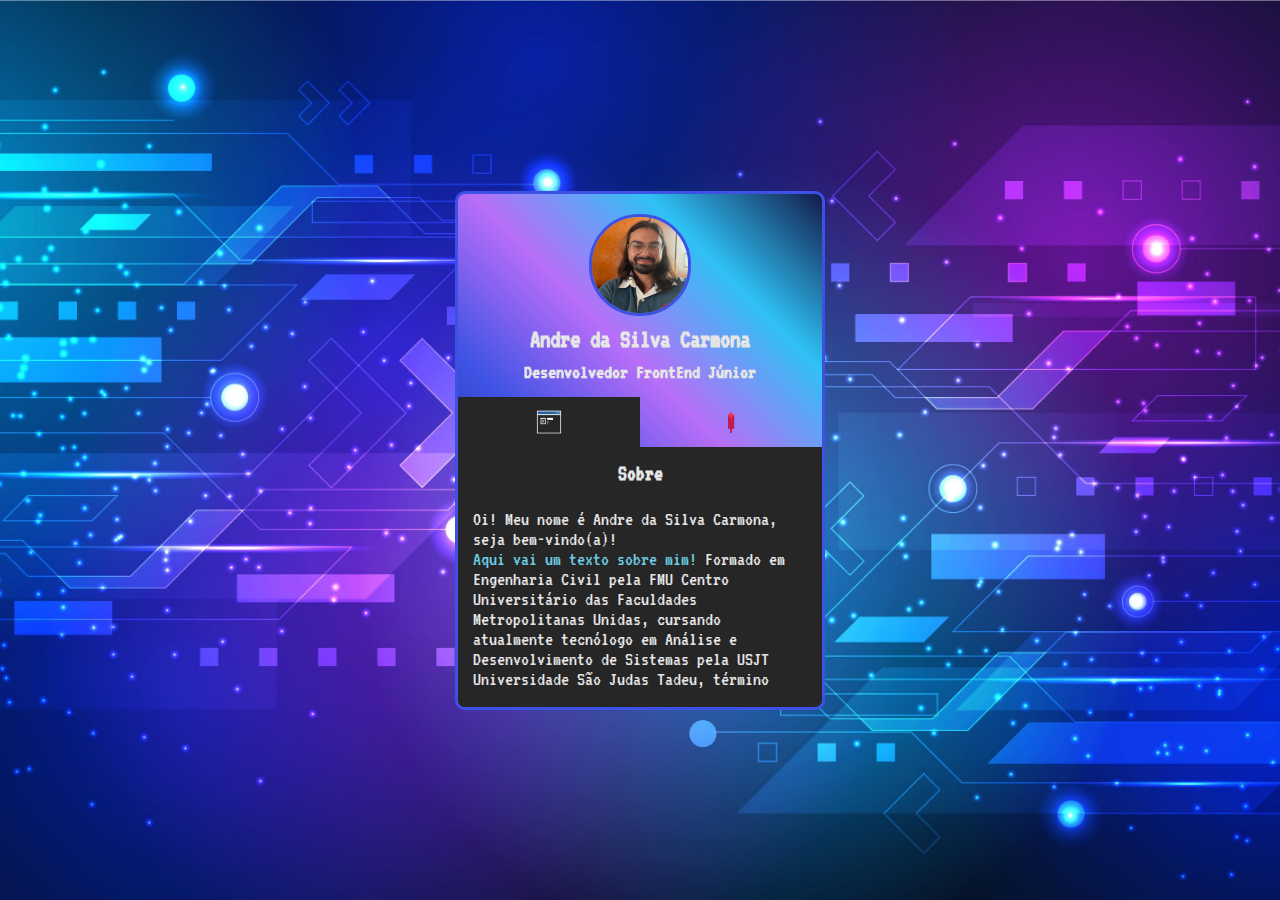
<file: index.html>
<!DOCTYPE html>
<html lang="pt-br">
<head>
    <meta charset="UTF-8">
    <meta http-equiv="X-UA-Compatible" content="IE=edge">
    <meta name="viewport" content="width=device-width, initial-scale=1.0">

    <!--fonte: VT323-->
    <link rel="preconnect" href="https://fonts.googleapis.com">
    <link rel="preconnect" href="https://fonts.gstatic.com" crossorigin>
    <link href="https://fonts.googleapis.com/css2?family=VT323&display=swap" rel="stylesheet">

    <link rel="stylesheet" href="src/CSS/reset.css">
    <link rel="stylesheet" href="src/CSS/style.css">
    <link rel="stylesheet" href="src/CSS/rolagem.css">

    <title>Mini Portfólio - Andre Carmona</title>
</head>
<body>
    <main class="cartao">
        <div class="minhas-informacoes">
            <img src="src/imagens/eu96x96.png" alt="foto de perfil">
            <h1 class="nome">Andre da Silva Carmona</h1>
            <h2 class="cargo">Desenvolvedor FrontEnd Júnior</h2>
        </div>

        <div class="conteudo">
            <ul class="abas">
                <li class="aba selecionado" id="sobre-mim">
                    <img src="src/imagens/sobre.gif" alt="ícone de sobre mim">
                </li>
                <li class="aba" id="minhas-redes">
                    <img src="src/imagens/coracao.gif" alt="ícone de redes sociais">
                </li>
            </ul>

            <div class="informacoes-abas">
                <div class="informacao selecionado" id="informacao-sobre-mim">
                    <h3 class="sub-titulo">Sobre</h3>
                    
                    <div class="descricao">
                        <p>Oi! Meu nome é Andre da Silva Carmona, seja bem-vindo(a)!</p>

                        <p><span>Aqui vai um texto sobre mim!</span> Formado em Engenharia Civil pela FMU Centro Universitário das Faculdades Metropolitanas Unidas, cursando atualmente tecnólogo em Análise e Desenvolvimento de Sistemas pela USJT Universidade São Judas Tadeu, término previsto para Dezembro de 2023.
                          Trabalho atualmente como Analista Júnior de Sistemas, realizando as seguintes atividades: levantamento de requisitos de sistema, treinamento, correção / suporte, testes do sistema para descobrir possíveis bugs. Em busca de sempre aprender novas tecnologias e aprimorar meus conhecimentos.
                        <br>                          
                          Estou estudando as linguagens HTML5, CSS3 e JavaScript pelo Curso em Video com o Gustavo Guanabara.
                        <br>
                          Bootcamp pela DIO Digital Innovation One de HTML Web Developer, data final 30/12/22.</p>
                    </div>
                </div>

                <div class="informacao" id="informacao-minhas-redes">
                    <h3 class="sub-titulo">Minhas redes</h3>

                    <ul class="redes-sociais">
                        <li>
                            <a href="cv.html" target="_blank" class="curriculo">Currículo</a>
                        </li>
                        <li>
                            <a href="https://www.linkedin.com/in/andre-carmona/" target="_blank" class="linkedin">LinkedIn</a>
                        </li>
                        <li>
                            <a href="https://github.com/andrecarmona" target="_blank" class="github">GitHub</a>
                        </li>
                    </ul>
                </div>

            </div>
        </div>
    </main>

    <script src="src/js/index.js"></script>
</body>
</html>
</file>
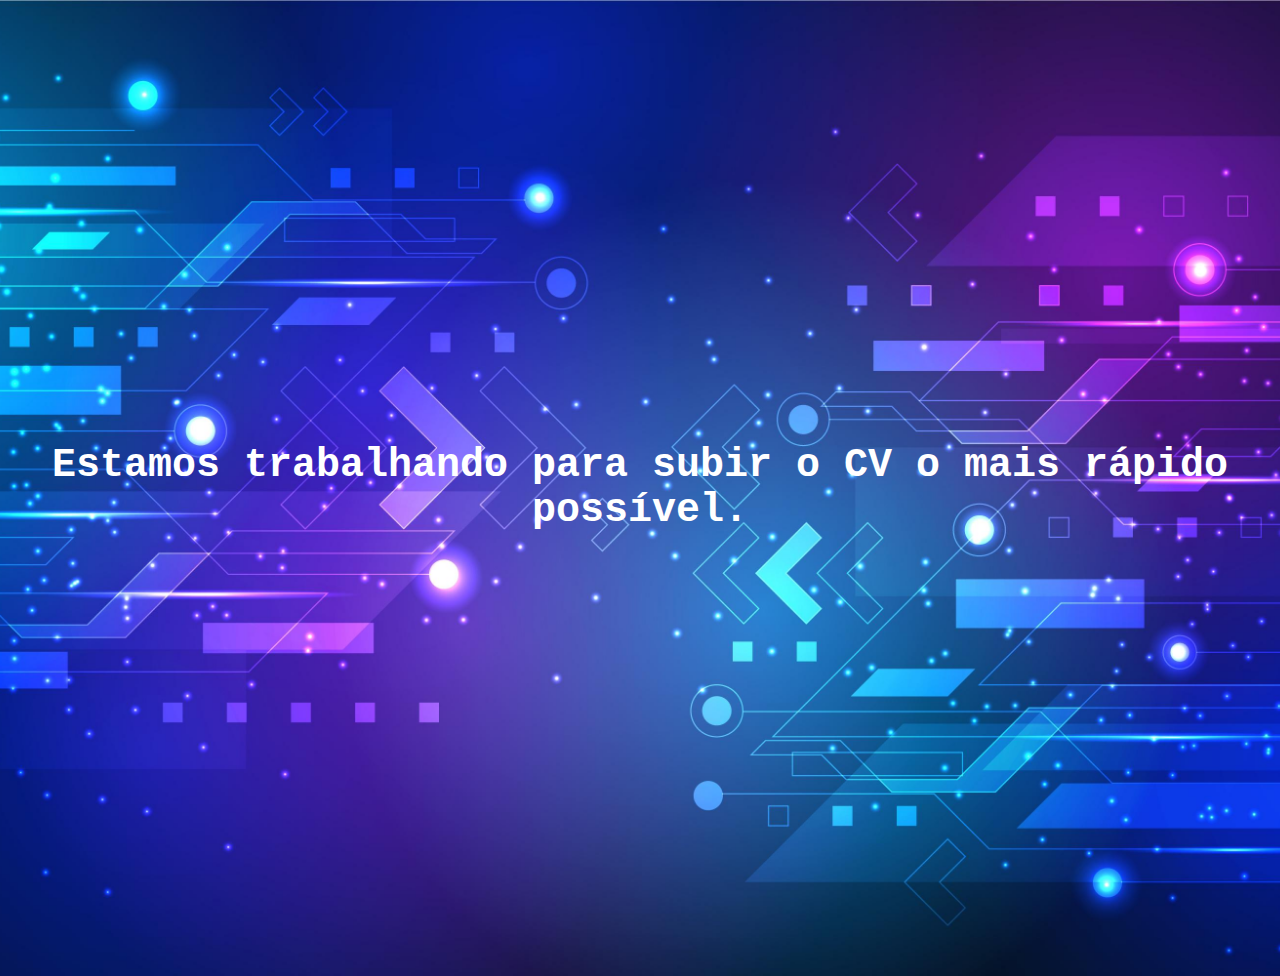
<file: cv.html>
<!DOCTYPE html>
<html lang="pt-br">
<head>
    <meta charset="UTF-8">
    <meta http-equiv="X-UA-Compatible" content="IE=edge">
    <meta name="viewport" content="width=device-width, initial-scale=1.0">

    <link rel="stylesheet" href="src/CSS/style.css">
    <link rel="shortcut icon" href="src/favicon/construção.png" type="image/x-icon">
    <title>Em Andamento</title>
</head>
<body>
    <main class="cv">
        <h1>Estamos trabalhando para subir o CV o mais rápido possível.</h1>
    </main>    
</body>
</html>
</file>
<file: src/CSS/style.css>
body{
    background-image: url(../imagens/Plano\ de\ fundo\ realista\ em\ estilo\ futurista.jpg);
    background-repeat: no-repeat;
    background-size: cover;
    background-position: center;

    font-family: 'VT323', monospace;
    color: rgb(230, 230, 230);
    font-size: 18px;
    display: flex;
    justify-content: center;
    align-items: center;
    min-height: 100vh;
    padding: 30px;    
}

.cartao{
    background-color: black;
    width: 370px;
    border: 2px solid #3d52e4;   
    border-radius: 10px;
    overflow: hidden;
    border-style: solid;
    border-width: 3px;
    background-image: linear-gradient(45deg, #243292 20%, #3d52e4, #b86ef8, #2fc1f5, #131b4a);
}

.cartao .minhas-informacoes{
    padding-top: 20px;
    display: flex;
    flex-direction: column;
    align-items: center;
    gap: 10px;
}

.cartao .minhas-informacoes img{
    border-radius: 50px;
    border: 3px solid #3d52e4;
}

.cartao .minhas-informacoes .nome{
    font-size: 26px;
}

.cartao .minhas-informacoes .cargo{
    font-size: 20px;
    color:rgb(230, 230, 230);
}

.cartao .conteudo{
    margin-top: 15px;
}

.cartao .conteudo .abas{
    display: flex;
}

.cartao .conteudo .abas .aba{
    width: 50%;
    display: flex;
    justify-content: center;
    padding: 10px 0;
    cursor: pointer;
    transition: background-color 0.2s ease-in-out;
}

.cartao .conteudo .abas img{
    width: 30px;
}

.cartao .conteudo .abas .aba.selecionado{
    background-color: #262626;
}

.cartao .conteudo .informacoes-abas{
    background-color: #262626;
}

.cartao .conteudo .abas .aba:hover{
    background-color: #414141;
}

.cartao .conteudo .informacoes-abas .informacao{
    min-height: 260px;
    padding: 15px;
    display: none;
}

.cartao .conteudo .informacoes-abas .informacao.selecionado{
    display: block;
}

.cartao .conteudo .informacoes-abas .informacao .sub-titulo{
    font-size: 22px;
    margin-bottom: 25px;
    text-align: center;
}

.cartao .conteudo .informacoes-abas .informacao .descricao{
    font-size: 20px;
    max-height: 180px;
    overflow-y: auto;
}

.cartao .conteudo .informacoes-abas .informacao .descricao span{
    color: #6ecce4;
}

.cartao .conteudo .informacoes-abas .informacao .redes-sociais{
    display: flex;
    flex-direction: column;
    gap: 25px;
    align-items: center;
    max-height: 180px;
    overflow-y: auto;
}

.redes-sociais li a{
    width: 250px;
    display: block;
    color: #f3f3f3;
    text-align: center;
    padding: 10px;
    font-size: 20px;
    transition: opacity 0.3s ease-in-out;
}

.redes-sociais li a:hover{
    opacity: 0.7;
}

.cartao .conteudo .informacoes-abas .informacao .redes-sociais .curriculo{
    background-color: #06c185;
}

.cartao .conteudo .informacoes-abas .informacao .redes-sociais .linkedin{
    background-color: #1d87bd;
}

.cartao .conteudo .informacoes-abas .informacao .redes-sociais .github{
    background-color: #545454;
}

.cv{
    text-align: center;
    font-size: 20px;
    color: #ffffff;
}



* {
    scrollbar-width: thin;
    scrollbar-color: #e228d8 #070d12;
  }
  
  /* Works on Chrome, Edge, and Safari */
  *::-webkit-scrollbar {
    width: 12px;
  }
  
  *::-webkit-scrollbar-track {
    background: #070d12;
  }
  
  *::-webkit-scrollbar-thumb {
    background-color: #e228d8;
    border-radius: 20px;
    border: 3px solid #070d12;
  }
</file>
<file: src/CSS/rolagem.css>
/* Works on Firefox */
* {
    scrollbar-width: thin;
    scrollbar-color: #e228d8 #070d12;
  }
  
  /* Works on Chrome, Edge, and Safari */
  *::-webkit-scrollbar {
    width: 12px;
  }
  
  *::-webkit-scrollbar-track {
    background: #070d12;
  }
  
  *::-webkit-scrollbar-thumb {
    background-color: #6ecce4;
    border-radius: 20px;
    border: 3px solid #070d12;
  }
</file>
